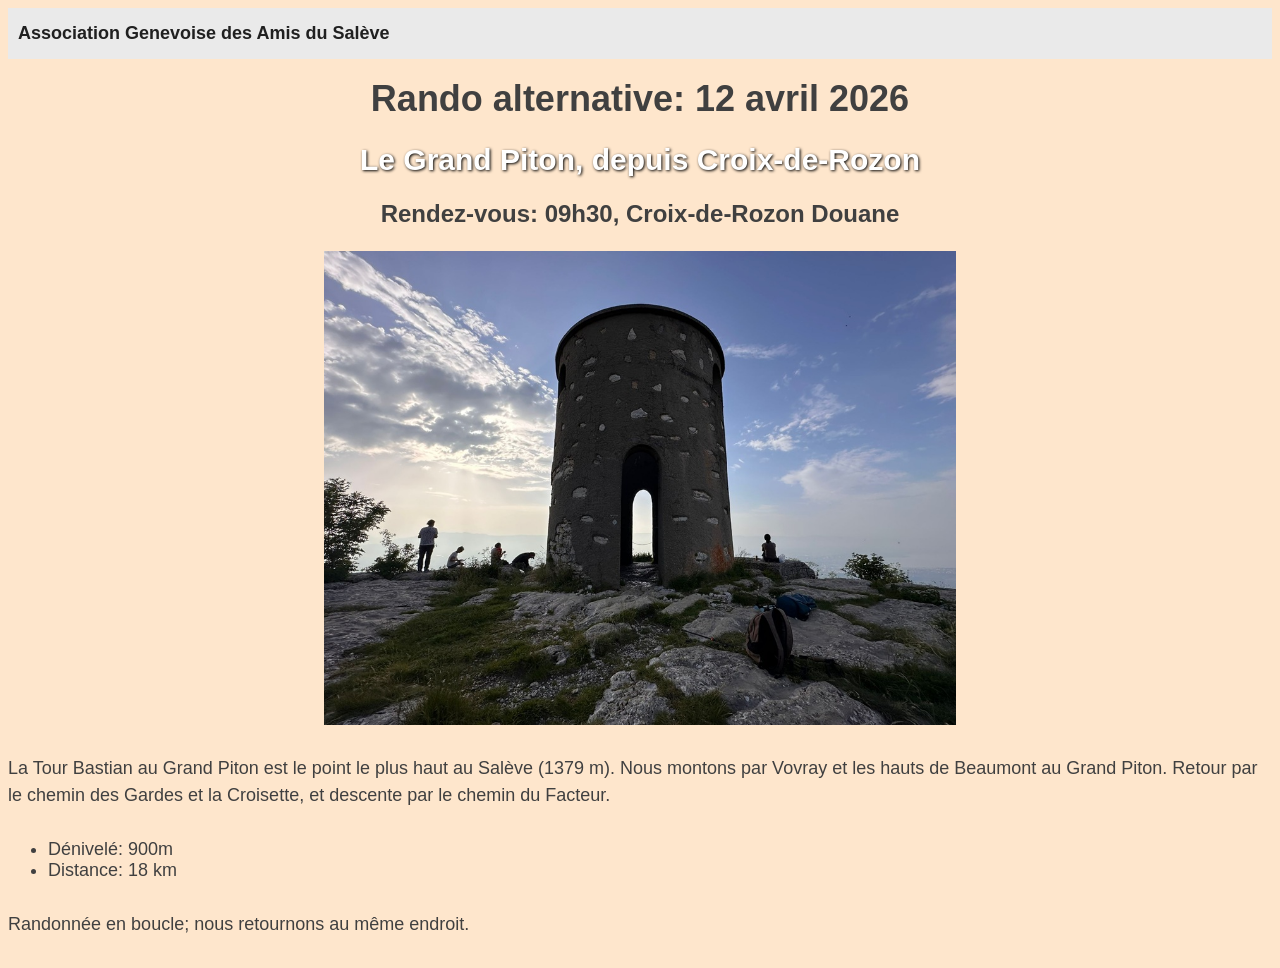
<file: index.html>
<!DOCTYPE html>
<html>
<head>
  <link rel="stylesheet" href="css.css">
</head>
<html>
<body>

<div><a href="https://www.saleve.xyz">Association Genevoise des Amis du Salève</a></div>
  
<h1>Rando alternative: 12 avril 2026</h1>
  <h2> Le Grand Piton, depuis Croix-de-Rozon</h2>

<h3>Rendez-vous: 09h30, Croix-de-Rozon Douane</h3>
<img src="images/TourBastian.jpg" alt="Tour Bastian" class="center">
  <p> La Tour Bastian au Grand Piton est le point le plus haut au Salève (1379 m). 
    Nous montons par Vovray et les hauts de Beaumont au Grand Piton.
    Retour par le chemin des Gardes et la Croisette, et descente par le chemin du Facteur.</p>
  <ul>
    <li>Dénivelé: 900m</li>
    <li>Distance: 18 km</li>
  </ul>
    
   <p> Randonnée en boucle; nous retournons au même endroit.</p>


</body>
</html>
</file>
<file: css.css>
/* --- General --- */

body {
  font-family: 'Arial', sans-serif;
  color: #404040;
  font-size: 1.125rem;
  position: relative;
  background-color: #FEE6CC;
  
  overflow-wrap: break-word;
}

p {
  line-height: 1.5;
  margin: 1.875rem 0;
  text-align: left;
}

h1 {
  font-size: 2.25rem;
}
h2 {
  font-size: 1.875rem;
  color: #ffffff;
  text-shadow: 1px 1px 3px #000;
}
h3 {
  font-size: 1.5rem;
}
h4 {
  font-size: 1.125rem;
}
h1, h2, h3, h4 {
  margin-top: 1.25rem;
}

h1,h2,h3,h4,h5,h6 {
  font-family: 'Helvetica Neue', Helvetica, Arial, sans-serif;
  font-weight: 800;
  line-height: 1.1;
  position: relative; 
  text-align: center;
}
div {
  font-family: 'Helvetica Neue', Helvetica, Arial, sans-serif;
  font-weight: 800;
  text-align: left;
  background-color: #EAEAEA;
  padding-top: 15px;
  padding-right: 10px;
  padding-bottom: 15px;
  padding-left: 10px;
}
.center {
  display: block;
  margin-left: auto;
  margin-right: auto;
  max-width: 50%;
  height: auto;
}
a {
  color: #202020;
  text-decoration: none;
}
a:hover,
a:focus {
  color: #0085A1;
  text-decoration: none;
}
blockquote {
  color: #808080;
  font-style: italic;
}
blockquote p:first-child {
  margin-top: 0;
}
</file>
